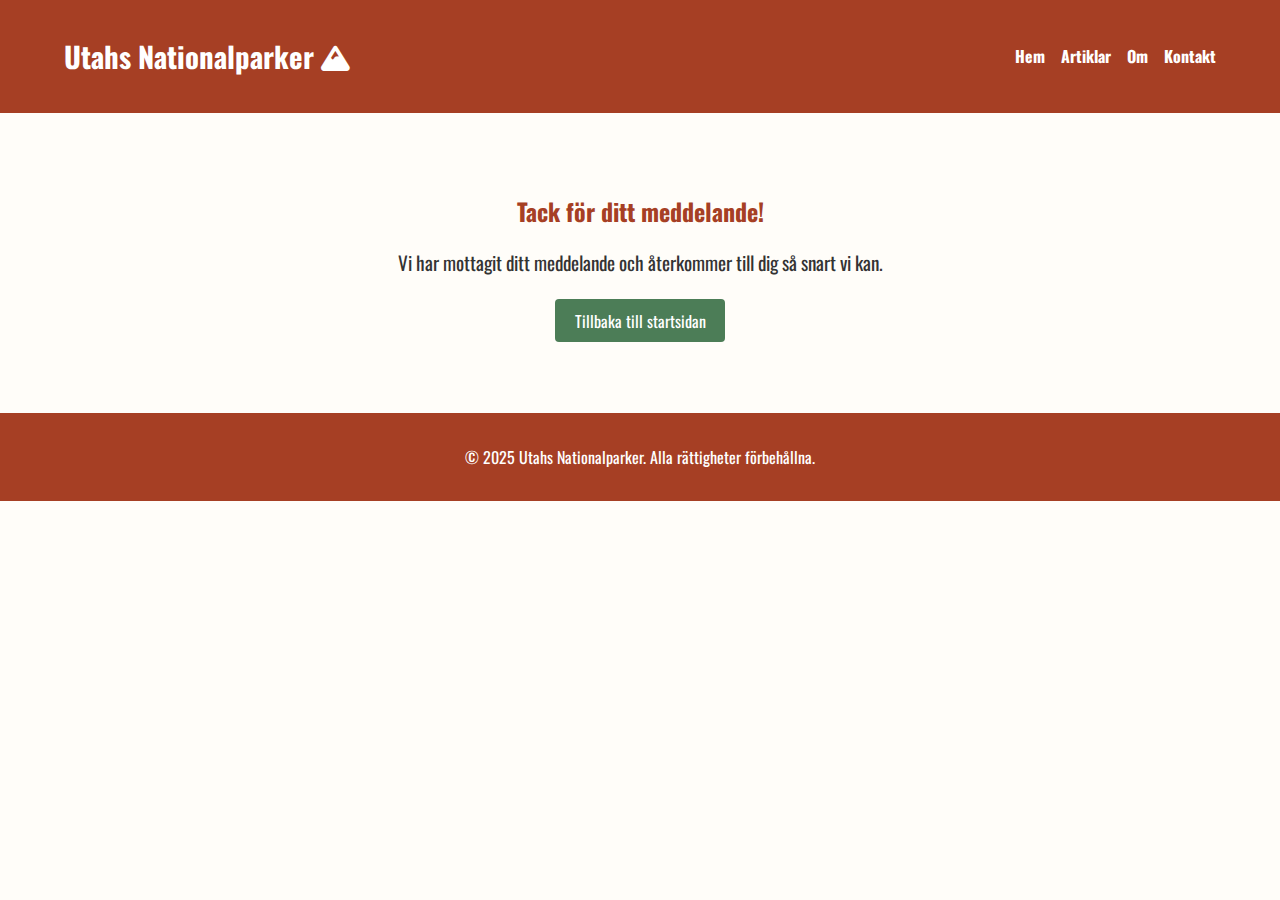
<file: feedback.html>
<!DOCTYPE html>
<html lang="sv">
<head>
    <meta charset="UTF-8">
    <meta name="viewport" content="width=device-width, initial-scale=1.0">
    <title>Tack för ditt meddelande!</title>
    <link rel="stylesheet" href="feedback.css">
     <!--font-länk-->
    <link href="https://fonts.googleapis.com/css2?family=Oswald&family=Open+Sans&display=swap" rel="stylesheet">
    <!--ikon-länk-->
    <link
  rel="stylesheet"
  href="https://cdnjs.cloudflare.com/ajax/libs/font-awesome/6.4.0/css/all.min.css"
/>
</head>
<body>
    <!--header + Navigation-->
    <header>
        <div class="header container">
            <h1>Utahs Nationalparker <i class="fas fa-mountain"></i></h1>
            <nav>
                <ul>
                    <li><a href="index.html">Hem</a></li>
                    <li><a href="artiklar.html">Artiklar</a></li>
                    <li><a href="om.html">Om</a></li>
                    <li><a href="kontakt.html">Kontakt</a></li>
                </ul>
            </nav>
        </div>
    </header>
<!--feedback container-->
    <section class="feedback container">
        <h2>Tack för ditt meddelande!</h2>
        <p>Vi har mottagit ditt meddelande och återkommer till dig så snart vi kan.</p>
        <a href="index.html" class="btn">Tillbaka till startsidan</a>
    </section>
 <!-- Footer -->
    <footer>
        <p>&copy; 2025 Utahs Nationalparker. Alla rättigheter förbehållna.</p>
    </footer>
</body>
</html>
</file>
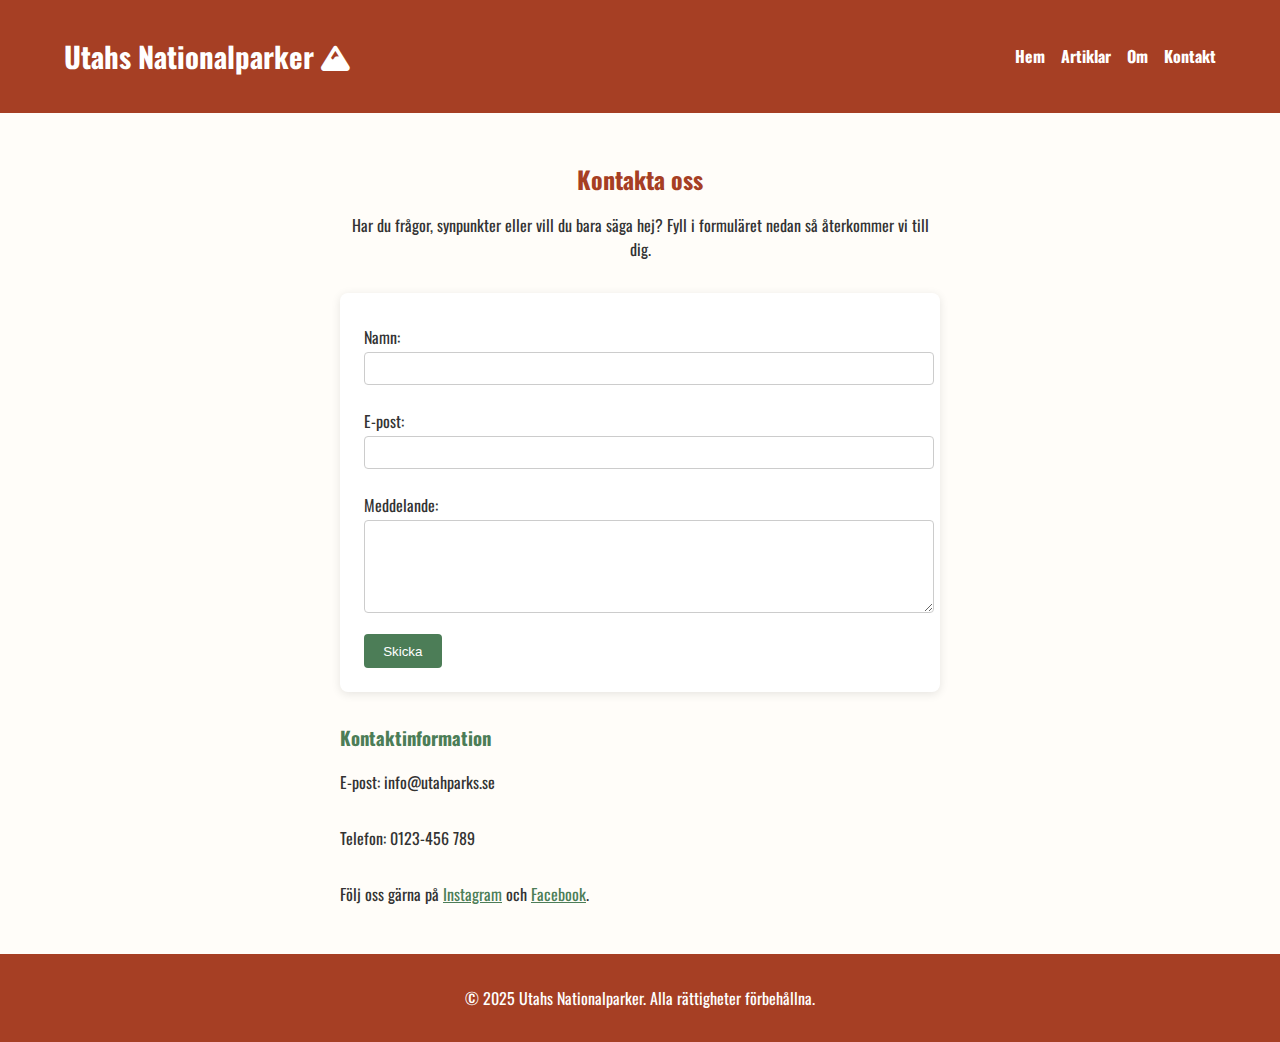
<file: kontakt.html>
<!DOCTYPE html>
<html lang="sv">
<head>
    <meta charset="UTF-8">
    <meta name="viewport" content="width=device-width, initial-scale=1.0">
    <title>Kontakt - Utahs Nationalparker</title>
    <link rel="stylesheet" href="kontakt.css">
     <!--font-länk-->
    <link href="https://fonts.googleapis.com/css2?family=Oswald&family=Open+Sans&display=swap" rel="stylesheet">
    <!--ikon-länk-->
    <link
  rel="stylesheet"
  href="https://cdnjs.cloudflare.com/ajax/libs/font-awesome/6.4.0/css/all.min.css"
/>
</head>
<body>
    <!--Header + Navigation-->
    <header>
        <div class="header container">
            <h1>Utahs Nationalparker <i class="fas fa-mountain"></i></h1>
            <nav>
                <ul>
                    <li><a href="index.html">Hem</a></li>
                    <li><a href="artiklar.html">Artiklar</a></li>
                    <li><a href="om.html">Om</a></li>
                    <li><a href="kontakt.html">Kontakt</a></li>
                </ul>
            </nav>
        </div>
    </header>

    <section class="kontakt container">
        <h2>Kontakta oss</h2>
        <p>Har du frågor, synpunkter eller vill du bara säga hej? Fyll i formuläret nedan så återkommer vi till dig.</p>

        <form action="feedback.html">
            <label for="namn">Namn:</label>
            <input type="text" id="namn" name="namn" required>

            <label for="epost">E-post:</label>
            <input type="email" id="epost" name="epost" required>

            <label for="meddelande">Meddelande:</label>
            <textarea id="meddelande" name="meddelande" rows="5" required></textarea>

            <button type="submit">Skicka</button>
        </form>

        <div class="kontaktinfo">
            <h3>Kontaktinformation</h3>
            <p>E-post: info@utahparks.se</p>
            <p>Telefon: 0123-456 789</p>
            <p>Följ oss gärna på <a href="#">Instagram</a> och <a href="#">Facebook</a>.</p>
        </div>
    </section>
 <!-- Footer -->
    <footer>
        <p>&copy; 2025 Utahs Nationalparker. Alla rättigheter förbehållna.</p>
    </footer>
</body>
</html>
</file>
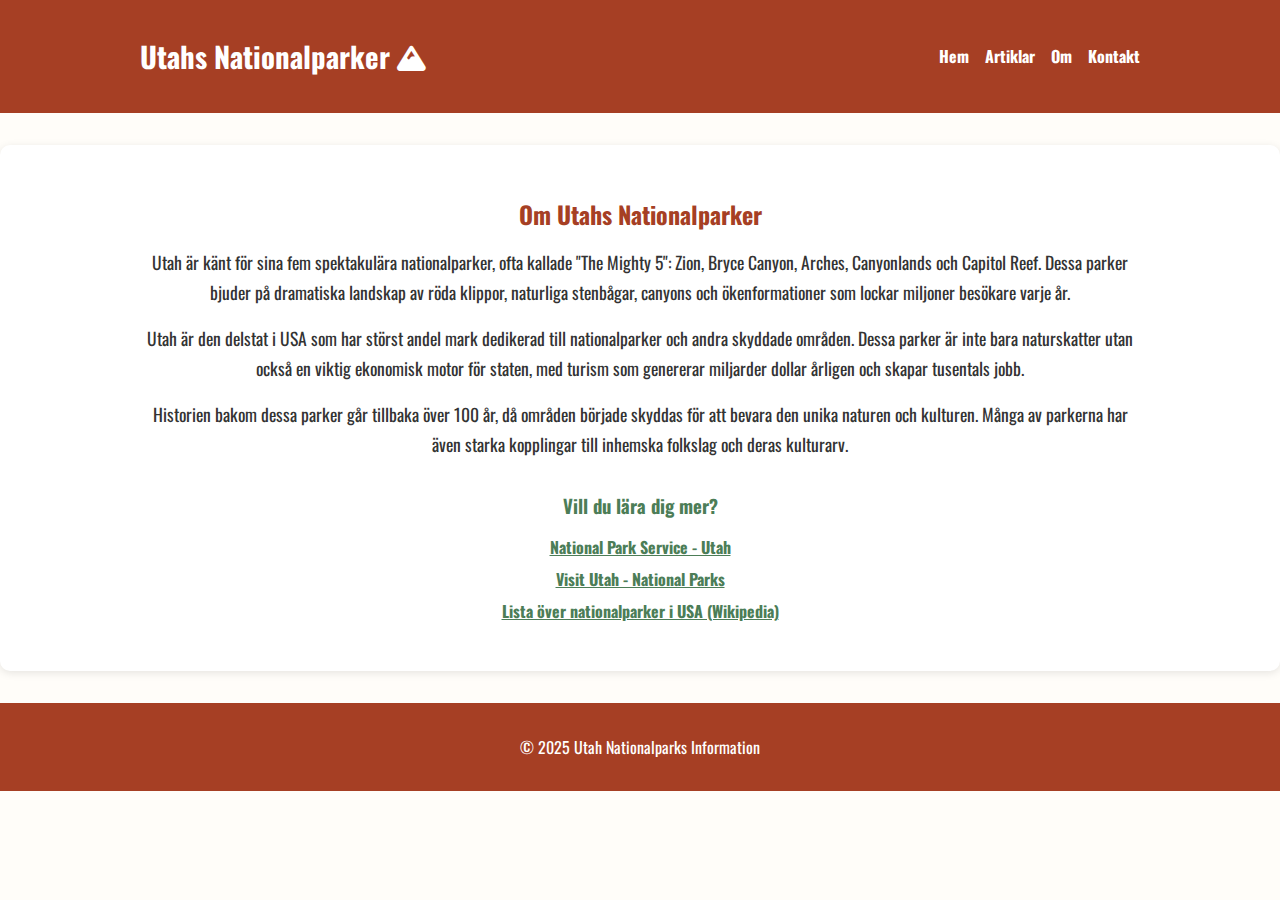
<file: om.html>
<!DOCTYPE html>
<html lang="sv">
<head>
    <meta charset="UTF-8">
    <meta name="viewport" content="width=device-width, initial-scale=1.0">
    <title>Om Utahs Nationalparker</title>
    <link rel="stylesheet" href="om.css">
   <!--font-länk-->
    <link href="https://fonts.googleapis.com/css2?family=Oswald&family=Open+Sans&display=swap" rel="stylesheet">
   <!--Ikon-länk-->
    <link
  rel="stylesheet"
  href="https://cdnjs.cloudflare.com/ajax/libs/font-awesome/6.4.0/css/all.min.css"
/>
</head>
<body>
    <!--Header + Navigation-->
    <header>
        <div class="container header">
            <h1>Utahs Nationalparker <i class="fas fa-mountain"></i></h1>
            <nav>
                <ul>
                    <li><a href="startsida.html">Hem</a></li>
                    <li><a href="artiklar.html">Artiklar</a></li>
                    <li><a href="om.html">Om</a></li>
                    <li><a href="kontakt.html">Kontakt</a></li>
                </ul>
            </nav>
        </div>
    </header>

    <section class="om">
        <div class="container">
            <h2>Om Utahs Nationalparker</h2>
            <p>Utah är känt för sina fem spektakulära nationalparker, ofta kallade "The Mighty 5": Zion, Bryce Canyon, Arches, Canyonlands och Capitol Reef. Dessa parker bjuder på dramatiska landskap av röda klippor, naturliga stenbågar, canyons och ökenformationer som lockar miljoner besökare varje år.</p>

            <p>Utah är den delstat i USA som har störst andel mark dedikerad till nationalparker och andra skyddade områden. Dessa parker är inte bara naturskatter utan också en viktig ekonomisk motor för staten, med turism som genererar miljarder dollar årligen och skapar tusentals jobb.</p>

            <p>Historien bakom dessa parker går tillbaka över 100 år, då områden började skyddas för att bevara den unika naturen och kulturen. Många av parkerna har även starka kopplingar till inhemska folkslag och deras kulturarv.</p>

            <h3>Vill du lära dig mer?</h3>
            <ul>
                <li><a href="https://www.nps.gov/state/ut/index.htm" target="_blank">National Park Service - Utah</a></li>
                <li><a href="https://www.visitutah.com/places-to-go/national-parks" target="_blank">Visit Utah - National Parks</a></li>
                <li><a href="https://en.wikipedia.org/wiki/List_of_national_parks_of_the_United_States" target="_blank">Lista över nationalparker i USA (Wikipedia)</a></li>
            </ul>
        </div>
    </section>
 <!-- Footer -->
    <footer>
        <p>&copy; 2025 Utah Nationalparks Information</p>
    </footer>
</body>
</html>
</file>
<file: feedback.css>
body {
    font-family: 'Oswald', sans-serif;
    background-color: #fffdf9;
    color: #333;
    margin: 0;
    padding: 0;
}

:root {
    --primary-color: #a63f24;
    --accent-color: #4c7d57;
}

/* Header och navigation */
header {
    background-color: var(--primary-color);
    color: #fff;
    padding: 1rem 0;
}

.header {
    display: flex;
    justify-content: space-between;
    align-items: center;
    width: 90%;
    max-width: 1200px;
    margin: 0 auto;
}

header h1 {
    font-size: 1.8rem;
}

nav ul {
    list-style: none;
    display: flex;
    gap: 1rem;
    margin: 0;
    padding: 0;
}

nav a {
    color: #fff;
    text-decoration: none;
    font-weight: bold;
}

nav a:hover {
    text-decoration: underline;
}

/* Feedback-meddelande */
.feedback {
    max-width: 600px;
    margin: 5rem auto;
    text-align: center;
}

.feedback h2 {
    color: var(--primary-color);
    margin-bottom: 1rem;
}

.feedback p {
    font-size: 1.2rem;
    margin-bottom: 2rem;
}

.btn {
    background-color: var(--accent-color);
    color: #fff;
    padding: 0.6rem 1.2rem;
    border-radius: 4px;
    text-decoration: none;
}

.btn:hover {
    background-color: #386043;
}

/* Footer */
footer {
    background-color: var(--primary-color);
    color: #fff;
    text-align: center;
    padding: 1rem 0;
    margin-top: 3rem;
}
</file>
<file: kontakt.css>
body {
    font-family: 'Oswald', sans-serif;
    background-color: #fffdf9;
    color: #333;
    margin: 0;
    padding: 0;
}

:root {
    --primary-color: #a63f24;
    --accent-color: #4c7d57;
    --background-light: #fffdf9;
}

/* Header och navigationsmeny */
header {
    background-color: var(--primary-color);
    color: #fff;
    padding: 1rem 0;
}

.header {
    display: flex;
    justify-content: space-between;
    align-items: center;
    width: 90%;
    max-width: 1200px;
    margin: 0 auto;
}

header h1 {
    font-size: 1.8rem;
}

nav ul {
    list-style: none;
    display: flex;
    gap: 1rem;
    margin: 0;
    padding: 0;
}

nav a {
    color: #fff;
    text-decoration: none;
    font-weight: bold;
}

nav a:hover {
    text-decoration: underline;
}

/* Kontaktformulär */
.kontakt {
    max-width: 600px;
    margin: 3rem auto;
    text-align: center;
}

.kontakt h2 {
    color: var(--primary-color);
    margin-bottom: 1rem;
}

.kontakt p {
    margin-bottom: 2rem;
}

form {
    background: #fff;
    padding: 1.5rem;
    border-radius: 8px;
    box-shadow: 0 2px 10px rgba(0,0,0,0.1);
    text-align: left;
}

label {
    display: block;
    margin: 0.5rem 0 0.2rem;
}

input, textarea {
    width: 100%;
    padding: 0.5rem;
    margin-bottom: 1rem;
    border: 1px solid #ccc;
    border-radius: 4px;
}

button {
    background-color: var(--accent-color);
    color: #fff;
    padding: 0.6rem 1.2rem;
    border: none;
    border-radius: 4px;
    cursor: pointer;
}

button:hover {
    background-color: #386043;
}

/* Kontaktinformation */
.kontaktinfo {
    margin-top: 2rem;
    text-align: left;
}

.kontaktinfo h3 {
    color: var(--accent-color);
}

.kontaktinfo a {
    color: var(--accent-color);
    text-decoration: underline;
}

.kontaktinfo a:hover {
    text-decoration: none;
}

/* Footer */
footer {
    background-color: var(--primary-color);
    color: #fff;
    text-align: center;
    padding: 1rem 0;
    margin-top: 3rem;
}
</file>
<file: om.css>
/* Grundinställningar och färgtema */
body {
    font-family: 'Oswald', sans-serif;
    background-color: #fffdf9;
    color: #333;
    margin: 0;
    padding: 0;
}

:root {
    --primary-color: #a63f24; /* Röd sandsten */
    --secondary-color: #f2b066; /* Solgul */
    --accent-color: #4c7d57; /* Grön vegetation */
    --background-light: #fffdf9;
}

/* Container */
.container {
    width: 90%;
    max-width: 1000px;
    margin: 0 auto;
}

/* Header och navigation */
header {
    background-color: var(--primary-color);
    color: #fff;
    padding: 1rem 0;
}

.header {
    display: flex;
    justify-content: space-between;
    align-items: center;
}

header h1 {
    font-size: 1.8rem;
}

nav ul {
    list-style: none;
    display: flex;
    gap: 1rem;
    margin: 0;
    padding: 0;
}

nav a {
    color: #fff;
    text-decoration: none;
    font-weight: bold;
}

nav a:hover {
    text-decoration: underline;
}

/* Innehåll - Om-sida */
.om {
    background-color: #fff;
    padding: 2rem;
    margin: 2rem auto;
    border-radius: 10px;
    box-shadow: 0 2px 8px rgba(0,0,0,0.1);
    text-align: center;
}

.om h2 {
    color: var(--primary-color);
    margin-bottom: 1rem;
}

.om p {
    font-size: 1.1rem;
    line-height: 1.7;
    margin: 1rem 0;
}

.om h3 {
    color: var(--accent-color);
    margin-top: 2rem;
    margin-bottom: 1rem;
}

.om ul {
    list-style: none;
    padding: 0;
}

.om li {
    margin: 0.5rem 0;
}

.om a {
    color: var(--accent-color);
    text-decoration: underline;
    font-weight: bold;
}

.om a:hover {
    color: #386043;
    text-decoration: none;
}

/* Footer */
footer {
    background-color: var(--primary-color);
    color: #fff;
    text-align: center;
    padding: 1rem 0;
    margin-top: 2rem;
}
</file>
